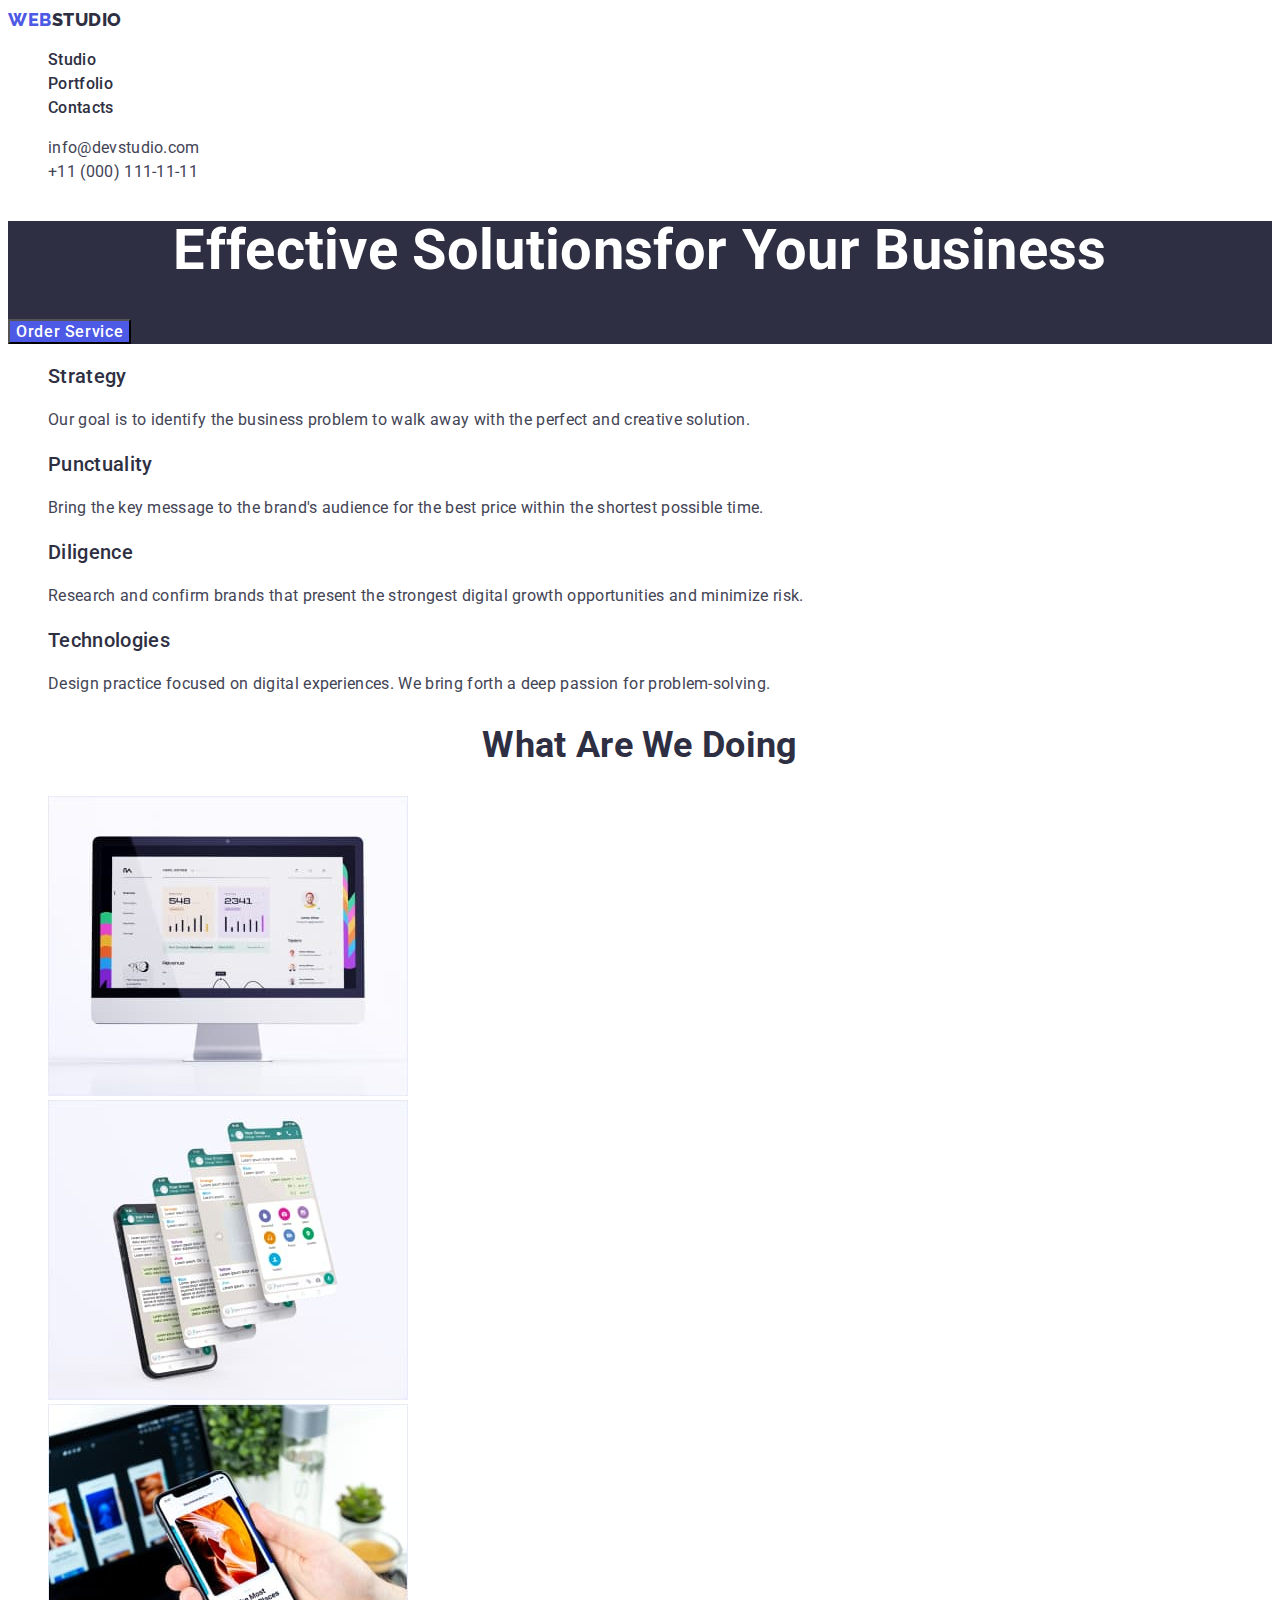
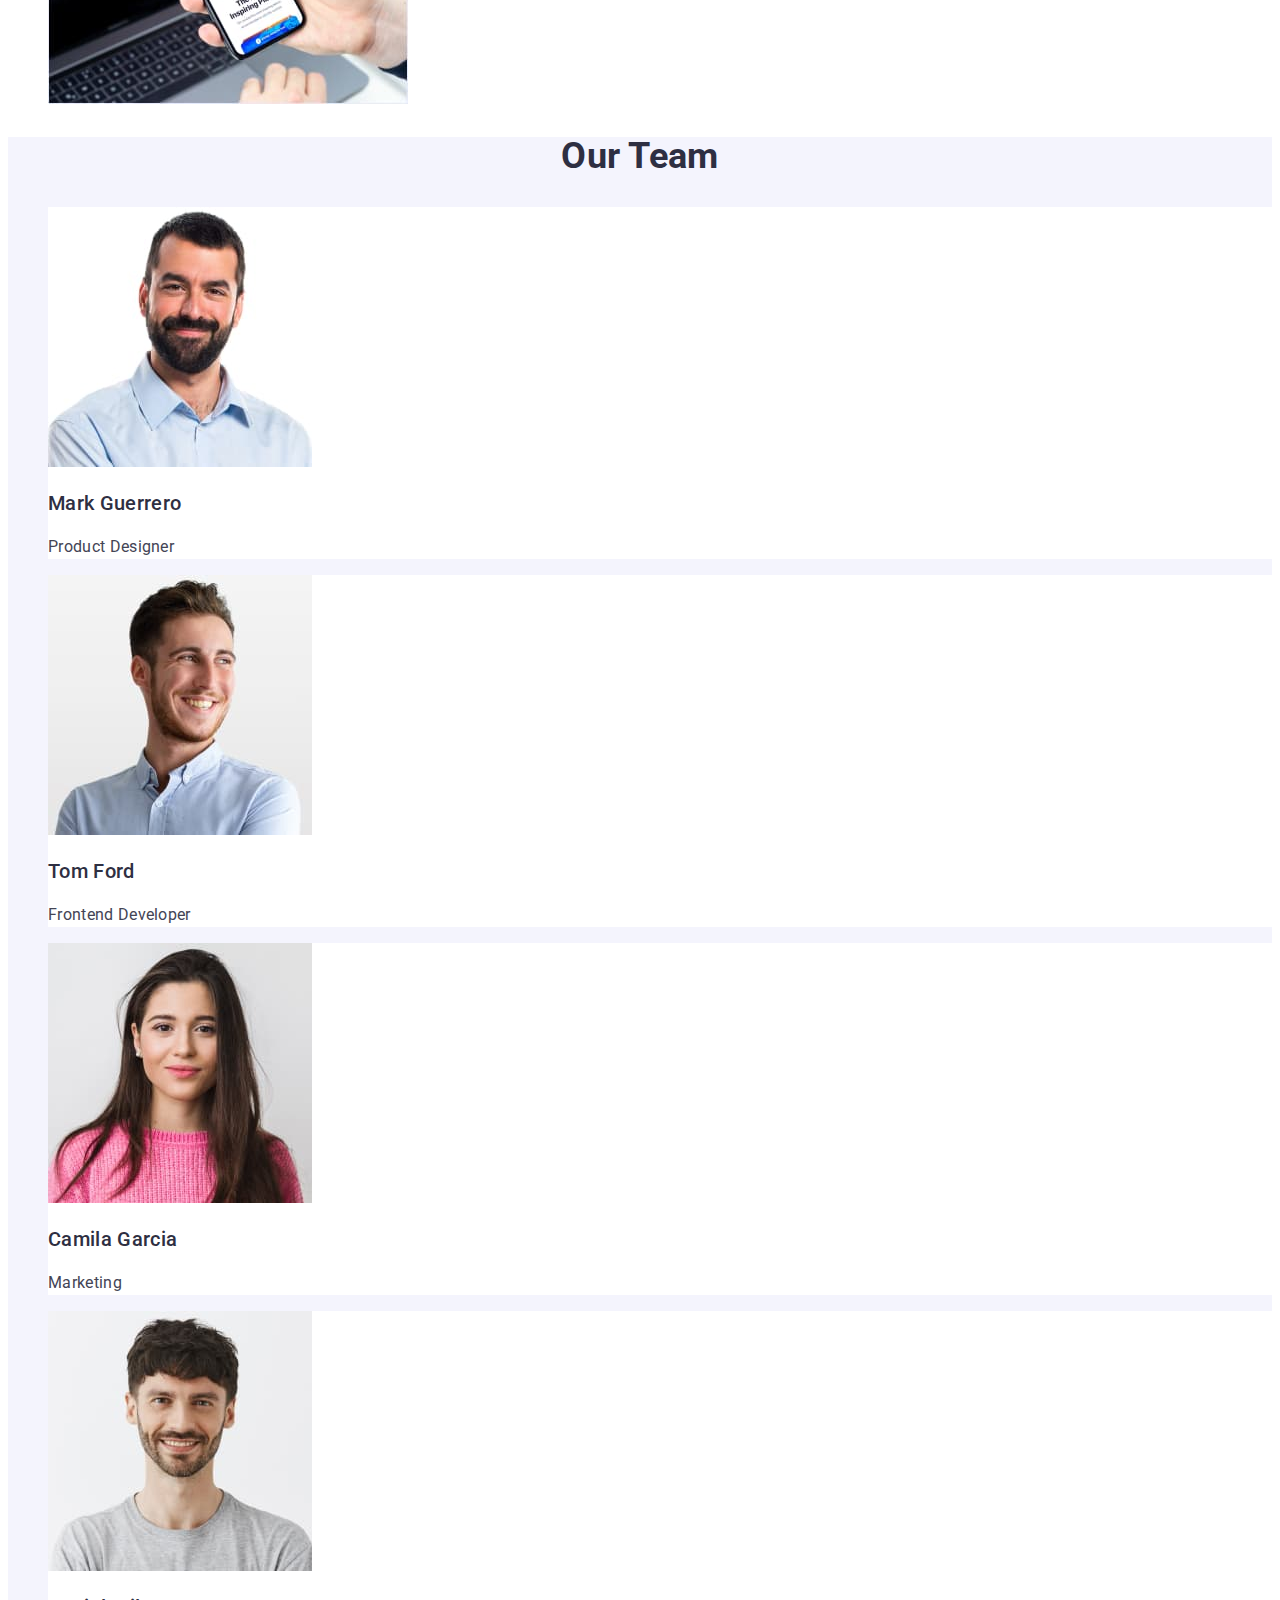
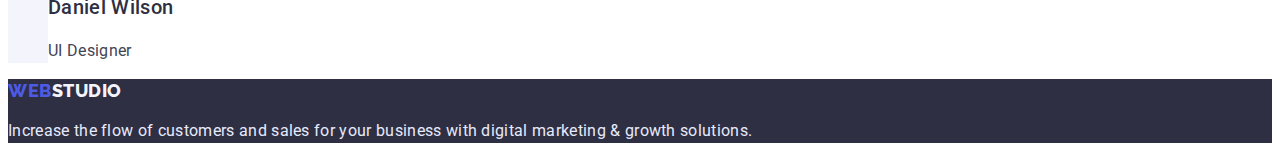
<file: index.html>
<!DOCTYPE html>
<html lang="en">
<head>
    <meta charset="UTF-8">
    <meta http-equiv="X-UA-Compatible" content="IE=edge">
    <meta name="viewport" content="width=device-width, initial-scale=1.0">
    <title>WebStudio</title>
    <link rel="preconnect" href="https://fonts.googleapis.com">
<link rel="preconnect" href="https://fonts.gstatic.com" crossorigin>
<link href="https://fonts.googleapis.com/css2?family=Raleway:wght@800&family=Roboto:wght@400;500;700;900&display=swap" rel="stylesheet">

    <link rel="stylesheet" href="./css/styles.css" />
</head>
<body>
    <!-- Header -->
   <header>
    <nav class="page-nav">
        <a class="logo link" href="#"><span>Web</span>Studio</a>
        <ul class="menu list">
            <li class="menu-item">
                <a class="menu-link link" href="#">Studio</a>
            </li>
            <li class="menu-item">
                <a class="menu-link link" href="./portfolio.html">Portfolio</a>
            </li>
            <li class="menu-item">
                <a class="menu-link link" href="#">Contacts</a>
            </li>
        </ul>
    </nav>
    <ul class="contact list">
        <li class="contact-item">
            <a class="contact mail link" href="mailto:info@devstudio.com">info@devstudio.com</a>
        </li>
        <li class="contact-item">
            <a class="contact phone link" href="tel:+11(000)1111111">+11 (000) 111-11-11</a>
        </li>
    </ul>
   </header> 
   <main>
    <!-- Hero -->
    <section class="hero">
        <h1 class="hero-title">Effective Solutionsfor Your Business</h1>
        <button class="primary-btn" type="button">Order Service</button>
    </section>
    <section>
    <h2 class="section-title visually-hidden">Preference</h2> 
<ul class="list">
    <li>
        <h3 class="subject">Strategy</h3>
        <p class="text">Our goal is to identify the business
            problem to walk away with the perfect and creative solution.</p>
    </li>
    <li>
        <h3 class="subject">Punctuality</h3>
        <p class="text">Bring the key message to the brand's audience for the best price within the shortest possible time.</p>
    </li>
    <li>
        <h3 class="subject">Diligence</h3>
        <p class="text">Research and confirm brands that present the strongest digital growth opportunities and minimize risk.</p>
    </li>
    <li>
        <h3 class="subject">Technologies</h3>
        <p class="text">Design practice focused on digital experiences. We bring forth a deep passion for problem-solving.</p>
    </li>
</ul>
    </section>
    <section>
        <h2 class="section-title">What are we doing</h2>
        <ul class="list">
        <li><img src="./images/we-1.jpg" alt="Сomputer monitor" width="360" height="300"></li>
        <li><img src="./images/we-2.jpg" alt="Phone applications" width="360" height="300"></li>
        <li><img src="./images/we-3.jpg" alt="Adapting" width="360" height="300"></li>
        </ul>
    </section>
    <section class="team">
        <h2 class="section-title">Our Team</h2>
        <ul class="list">
        <li class="team-item">
            <img src="./images/Mark_Guerrero.jpg" alt="Mark Guerrero" width="264" height="260">
            <h3 class="subject">Mark Guerrero</h3>
            <p class="section-text">Product Designer</p>
        </li>
        <li class="team-item">
            <img src="./images/Tom_Ford.jpg" alt="Tom Ford" width="264" height="260">
            <h3 class="subject">Tom Ford</h3>
            <p class="section-text">Frontend Developer</p>
        </li>
        <li class="team-item">
            <img src="./images/Camila_Garcia.jpg" alt="Camila Garcia" width="264" height="260">
            <h3 class="subject">Camila Garcia</h3>
            <p class="section-text">Marketing</p>
        </li>
        <li class="team-item">
            <img src="./images/Daniel_Wilson.jpg" alt="Daniel Wilson" width="264" height="260">
            <h3 class="subject">Daniel Wilson</h3>
            <p class="section-text">UI Designer</p>
        </li>
        </ul>
    </section>
   </main>
   <footer class="footer">
    <a class="logo link" href="#"><span>Web</span>Studio</a>
    <p class="footer-text">Increase the flow of customers and sales for your business with digital marketing & growth solutions.</p>
   </footer>
</body>
</html>
</file>
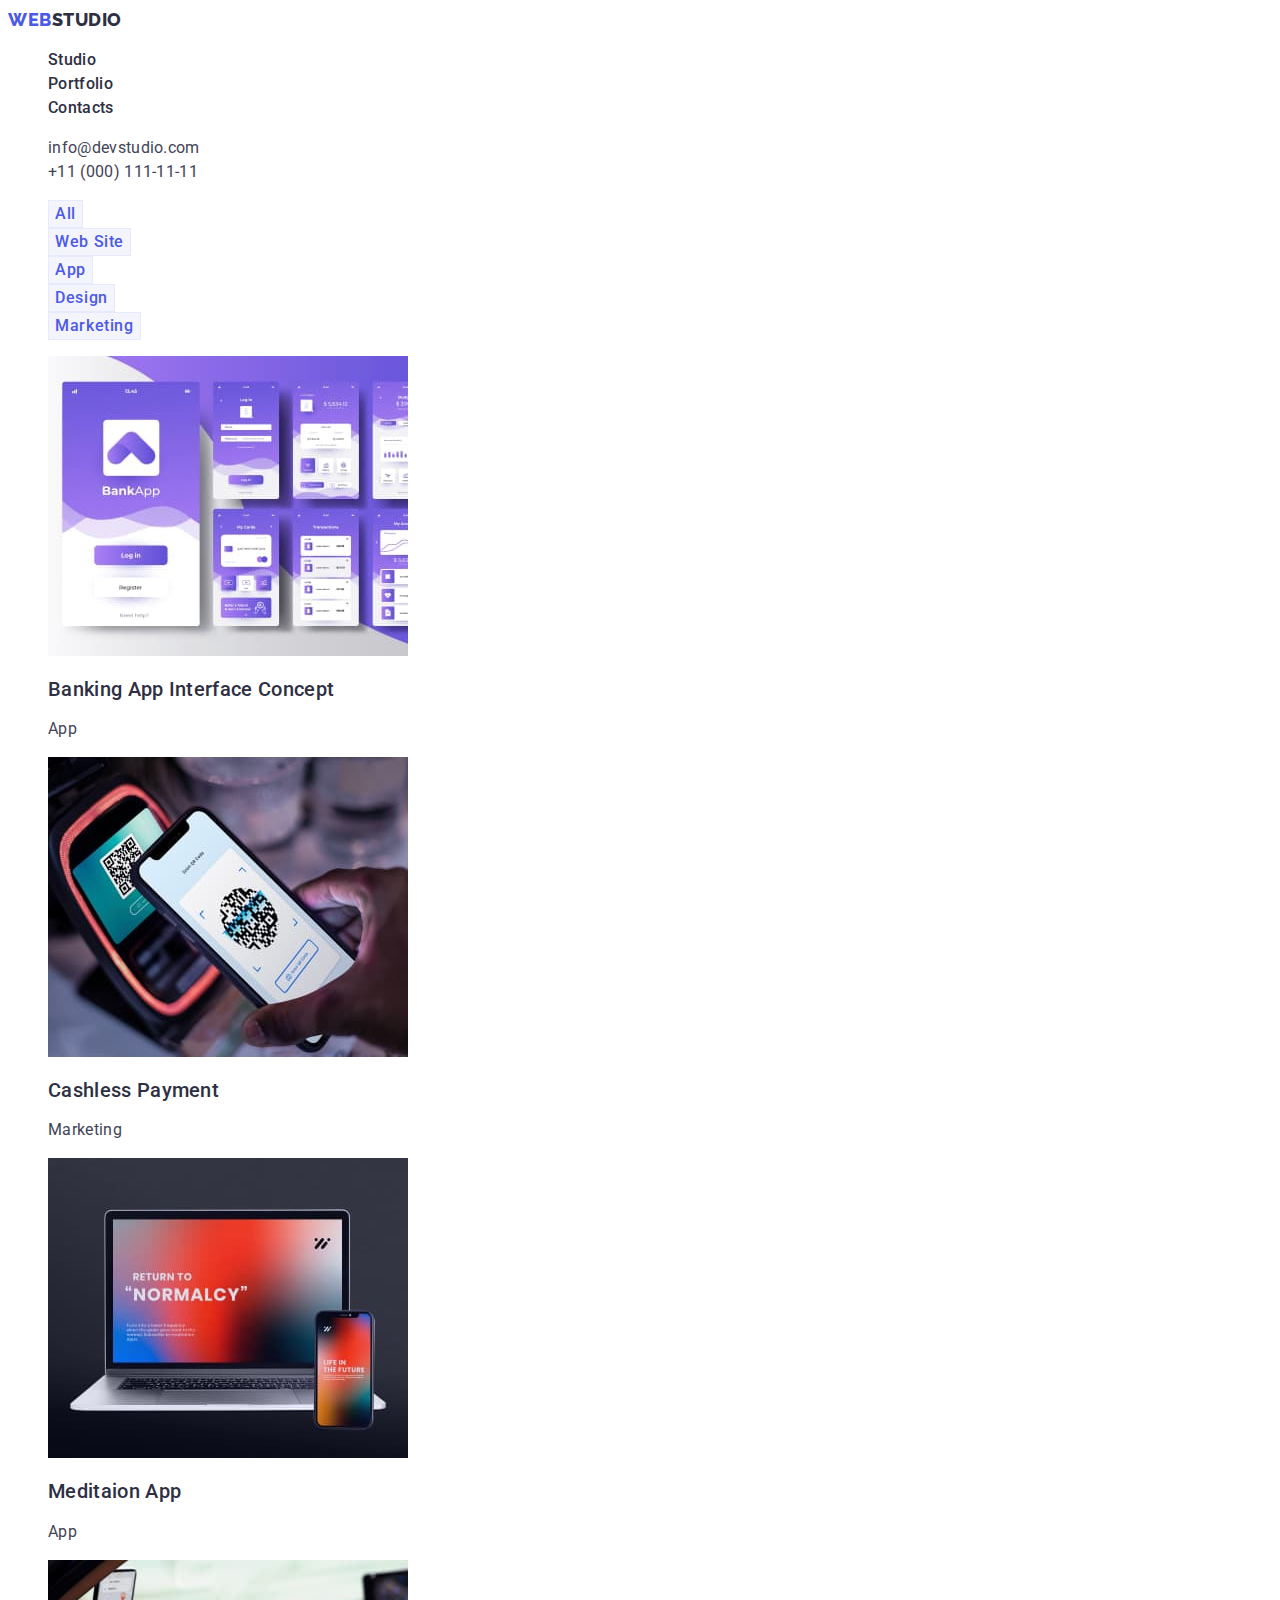
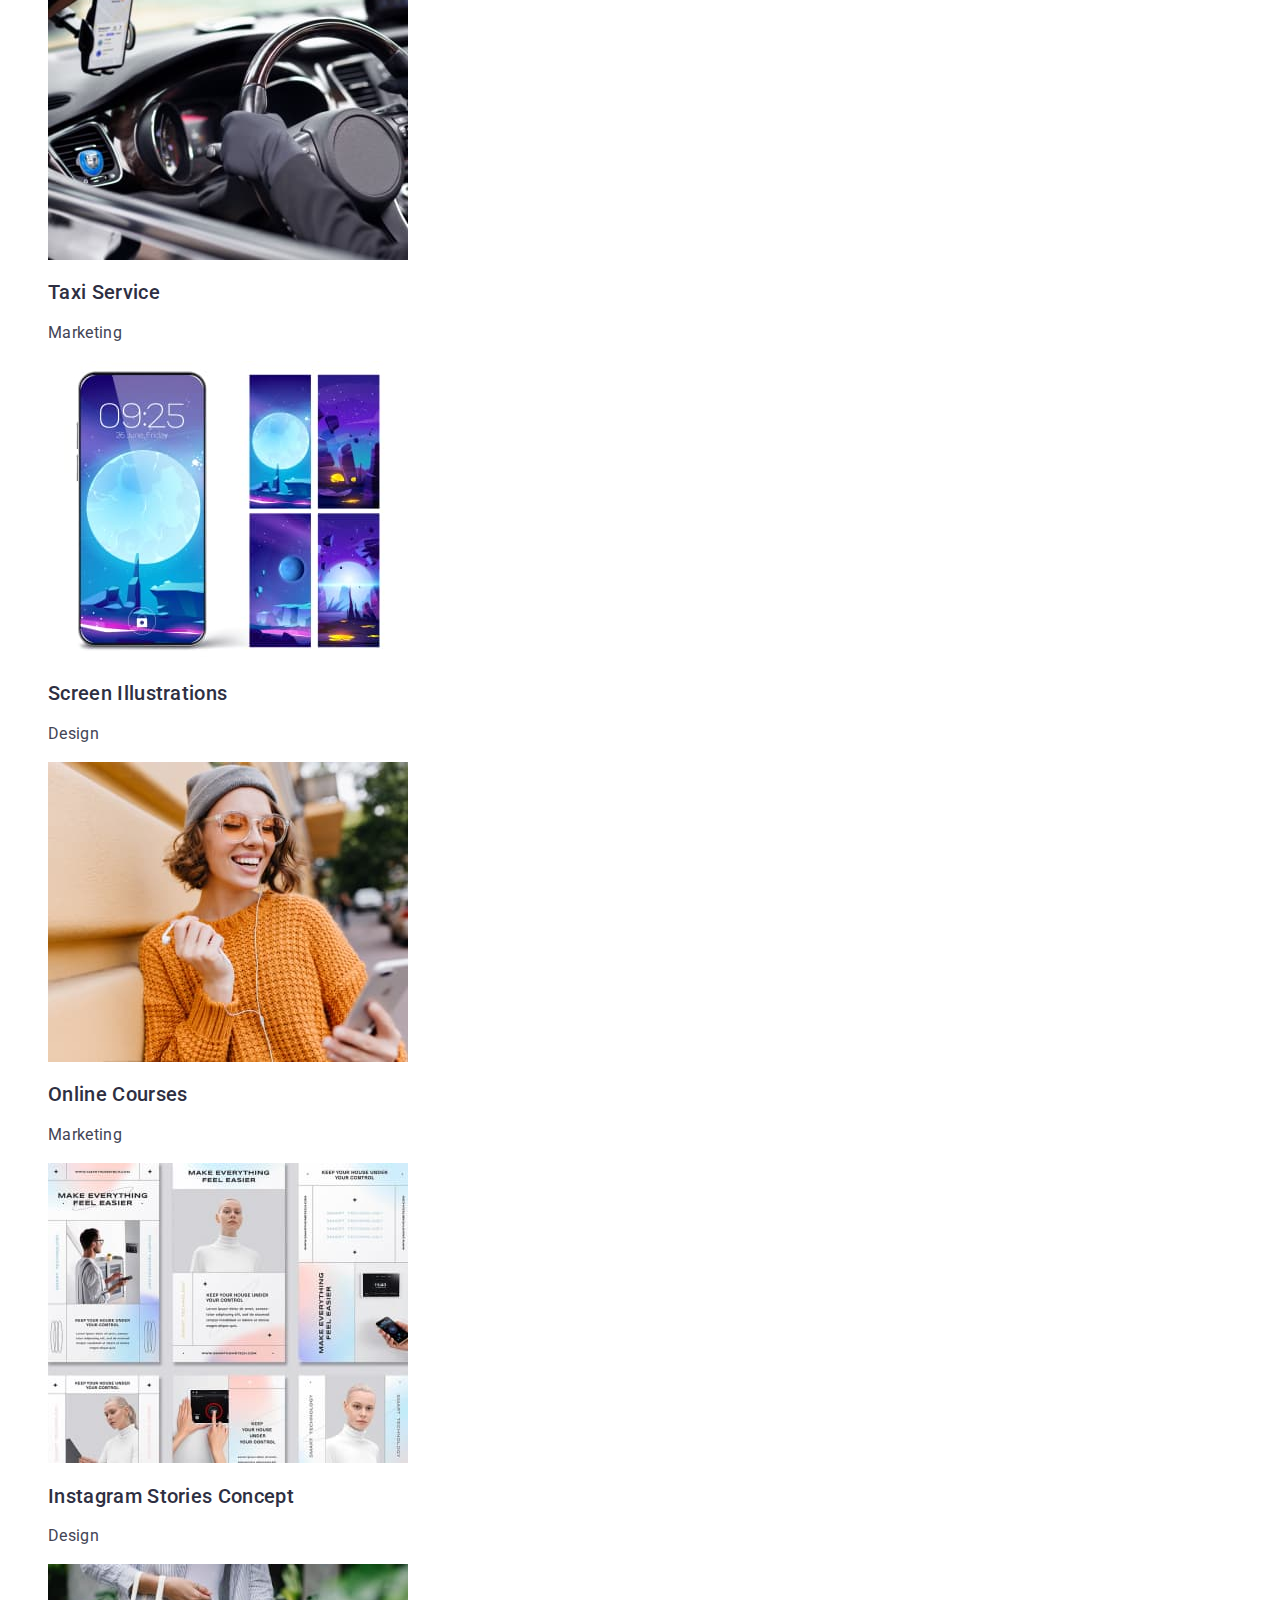
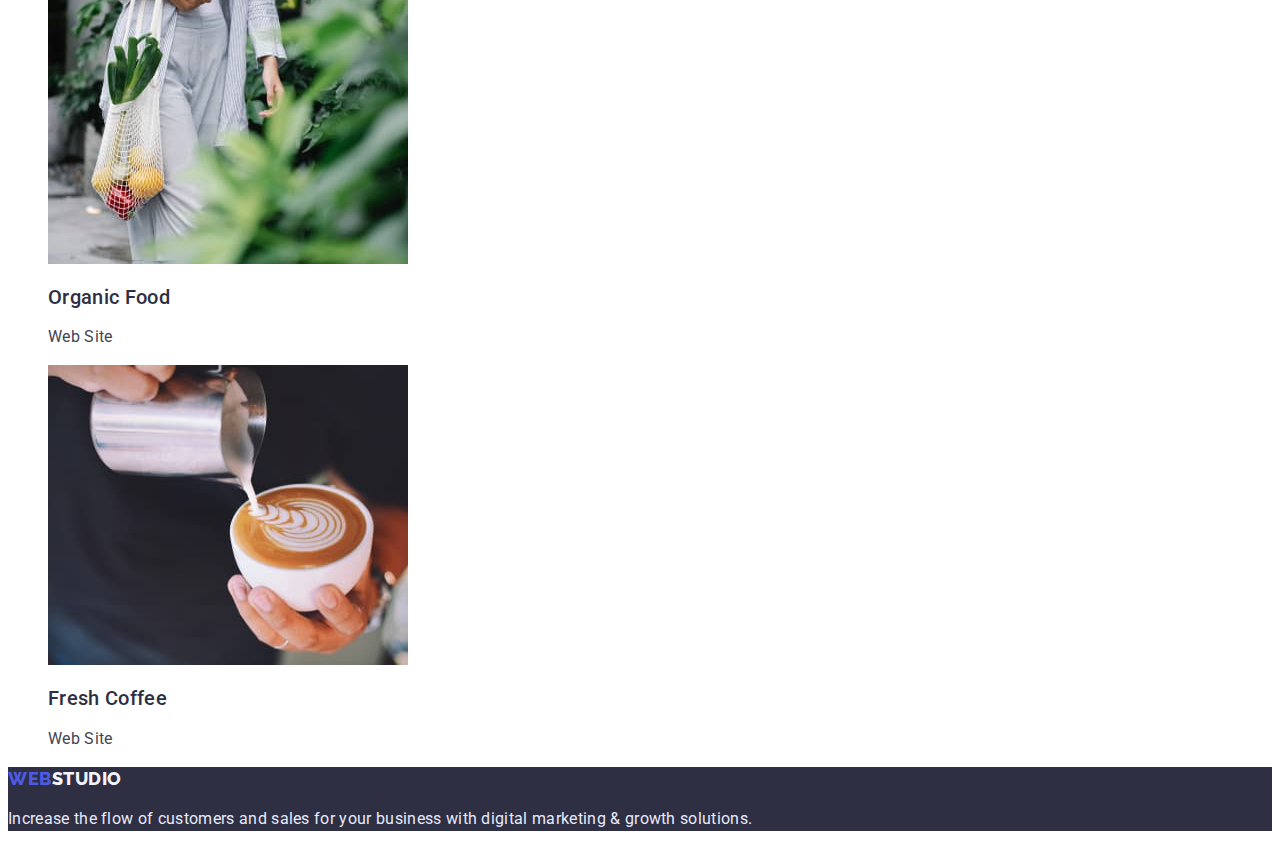
<file: portfolio.html>
<!DOCTYPE html>
<html lang="en">
<head>
    <meta charset="UTF-8">
    <meta http-equiv="X-UA-Compatible" content="IE=edge">
    <meta name="viewport" content="width=device-width, initial-scale=1.0">
    <title>Portfolio</title>
    <link rel="preconnect" href="https://fonts.googleapis.com">
<link rel="preconnect" href="https://fonts.gstatic.com" crossorigin>
<link href="https://fonts.googleapis.com/css2?family=Raleway:wght@700&family=Roboto:wght@400;500;700;900&display=swap" rel="stylesheet">

    <link rel="stylesheet" href="./css/styles.css" />
</head>
<body>
    <!-- Header -->
   <header>
    <nav class="page-nav">
        <a class="logo link" href="./index.html"><span>Web</span>Studio</a>
        <ul class="menu list">
            <li class="menu-item">
                <a class="menu-link link" href="./index.html">Studio</a>
            </li>
            <li class="menu-item">
                <a class="menu-link link" href="#">Portfolio</a>
            </li>
            <li class="menu-item">
                <a class="menu-link link" href="#">Contacts</a>
            </li>
        </ul>
    </nav>
    <ul class="contact list">
        <li class="contact-item">
            <a class="contact mail link" href="mailto:info@devstudio.com">info@devstudio.com</a>
        </li>
        <li class="contact-item">
            <a class="contact phone link" href="tel:+11(000)1111111">+11 (000) 111-11-11</a>
        </li>
    </ul>
   </header> 
   <main>
    <!-- PROJECTS -->
<section>
    <h1 class="visually-hidden">Our projects</h1>
    <ul class="list">
        <li>
            <button class="projects-btn" type="button">All</button>
        </li>
        <li>
            <button class="projects-btn" type="button">Web Site</button>
        </li>
        <li>
            <button class="projects-btn" type="button">App</button>
        </li>
        <li>
            <button class="projects-btn" type="button">Design</button>
        </li>
        <li>
            <button class="projects-btn" type="button">Marketing</button>
        </li>
    </ul>
    <ul class="list">
        <li class="projects-item">
            <a class="projects link" href="#"><img src="./images/app.jpg" alt="Banking App" width="360" height="300">
            <h2 class="projects-title">Banking App Interface Concept</h2>
            <p class="text">App</p></a>
        </li>
        <li class="projects-item">
             <a class="projects link" href="#"><img src="./images/pay.jpg" alt="Payment" width="360" height="300">
            <h2 class="projects-title">Cashless Payment</h2>
            <p class="text">Marketing</p></a>
        </li>
        <li class="projects-item">
<a class="projects link" href="#"><img src="./images/app-1.jpg" alt="Meditaion App" width="360" height="300">
<h2 class="projects-title">Meditaion App</h2>
<p class="text">App</p></a>
        </li>
        <li class="projects-item">
<a class="projects link" href="#"><img src="./images/mark-1.jpg" alt="Taxi Service" width="360" height="300"> 
<h2 class="projects-title">Taxi Service</h2>
<p class="text">Marketing</p></a>
        </li>
        <li class="projects-item">
<a class="projects link" href="#"><img src="./images/des-1.jpg" alt="Screen Illustrations" width="360" height="300">
<h2 class="projects-title">Screen Illustrations</h2>
<p class="text">Design</p></a>
        </li>
        <li class="projects-item">
<a class="projects link" href="#"><img src="./images/mark-2.jpg" alt="Online Courses" width="360" height="300">
<h2 class="projects-title">Online Courses</h2>
<p class="text">Marketing</p></a>
        </li>
        <li class="projects-item">
<a class="projects link" href="#"><img src="./images/des-2.jpg" alt="Instagram Stories Concept" width="360" height="300">
<h2 class="projects-title">Instagram Stories Concept</h2>
<p class="text">Design</p></a>
        </li>
        <li class="projects-item">
<a class="projects link" href="#"><img src="./images/web-1.jpg" alt="Organic Food" width="360" height="300">
<h2 class="projects-title">Organic Food</h2>
<p class="text">Web Site</p></a>
        </li>
        <li class="projects-item">
            <a class="projects link" href="#"><img src="./images/web-2.jpg" alt="Fresh Coffee" width="360" height="300">
           <h2 class="projects-title">Fresh Coffee</h2>
           <p class="text">Web Site</p></a>
       </li>
    </ul>
</section>
     
   </main>
   <!-- FOOTER -->
   <footer class="footer">
    <a class="logo link" href="#"><span>Web</span>Studio</a>
    <p class="footer-text">Increase the flow of customers and sales for your business with digital marketing & growth solutions.</p>
   </footer>
</body>
</html>
</file>
<file: css/styles.css>
:root {
    --accent-color: #4D5AE5;
    --primary-font: 'Roboto', sans-serif;
    --secondary-font: 'Raleway', sans-serif;
    --primary-text-color: #2E2F42;
    --secondary-text-color: #434455;
    --background-color: #2E2F42;
    --base-color: #FFFFFF;
}

body {
    font-family: var(--primary-font);
    /* font-weight: 400; */
    background: var(--base-color);
    font-size: 16px;
    letter-spacing: 0.02em;
}

.logo span {
color: var(--accent-color);

}
.logo {
font-family: var(--secondary-font);
font-weight: 800;
font-size: 18px;
line-height: 1.33;

letter-spacing: 0.03em;
text-transform: uppercase;

color: var(--primary-text-color);
}
.list {
 list-style: none;   
}
.link {
    text-decoration: none;
}
.menu-link {
font-weight: 500;
line-height: 1.5;
color: var(--primary-text-color);

}
.menu-link:hover,
.menu-link:focus {
    color: var(--accent-color);
}
.contact {
font-weight: 400;
line-height: 1.5;

color: var(--secondary-text-color);

}
.contact:hover,
.contact:focus {
    color: var(--accent-color); 
}
.hero {
    background: var(--background-color);
}
.hero-title {
font-weight: 700;
font-size: 56px;
line-height: 1.07;

text-align: center;
color: var(--base-color);

}
.primary-btn {
font-family: inherit;
font-weight: 500;
font-size: 16px;
line-height: 1.19;
letter-spacing: 0.04em;
cursor: pointer;
color: var(--base-color);
    background: var(--accent-color);
}
.primary-btn:hover {
    background: var(--accent-color);
}
.primary-btn:focus {
    background: #404BBF;
}
.section-title {
font-weight: 700;
font-size: 36px;
line-height: 1.11;

text-align: center;
text-transform: capitalize;

color: var(--primary-text-color);

}
.subject {
font-weight: 500;
font-size: 20px;
line-height: 1.2;
color: var(--primary-text-color);

}
.text {
    line-height: 1.5;
    color: var(--secondary-text-color);
     
}
.section-text {

line-height: 1.5;
/* text-align: center; */
color: var(--secondary-text-color);
}
.team {
    background: #F4F4FD;
}
.team-item {
    background: var(--base-color);
}
.projects-btn {
    font-family: inherit;
    font-weight: 500;
    font-size: 16px;
    line-height: 1.5;
    
    text-align: center;
    letter-spacing: 0.04em;
    cursor: pointer;
    color: var(--accent-color);
    background: #F4F4FD;
    border: 1px solid #E7E9FC;
}
.projects-btn:hover {
    color: var(--base-color);
    background: var(--accent-color);
}
.visually-hidden {
    position: absolute;
    white-space: nowrap;
    width: 1px;
    height: 1px;
    overflow: hidden;
    border: 0;
    padding: 0;
    clip: rect(0 0 0 0);
    clip-path: inset(50%);
    margin: -1px;
}
.projects-title {
    font-weight: 500;
    font-size: 20px;
    line-height: 1.2;

    color: var(--primary-text-color);
}
/* --------Footer-------- */
.footer {
    background: var(--background-color);
}
.footer-text {
line-height: 1.5;
color: #E7E9FC;
}
.footer .logo {
    color: #F4F4FD;
}
</file>
